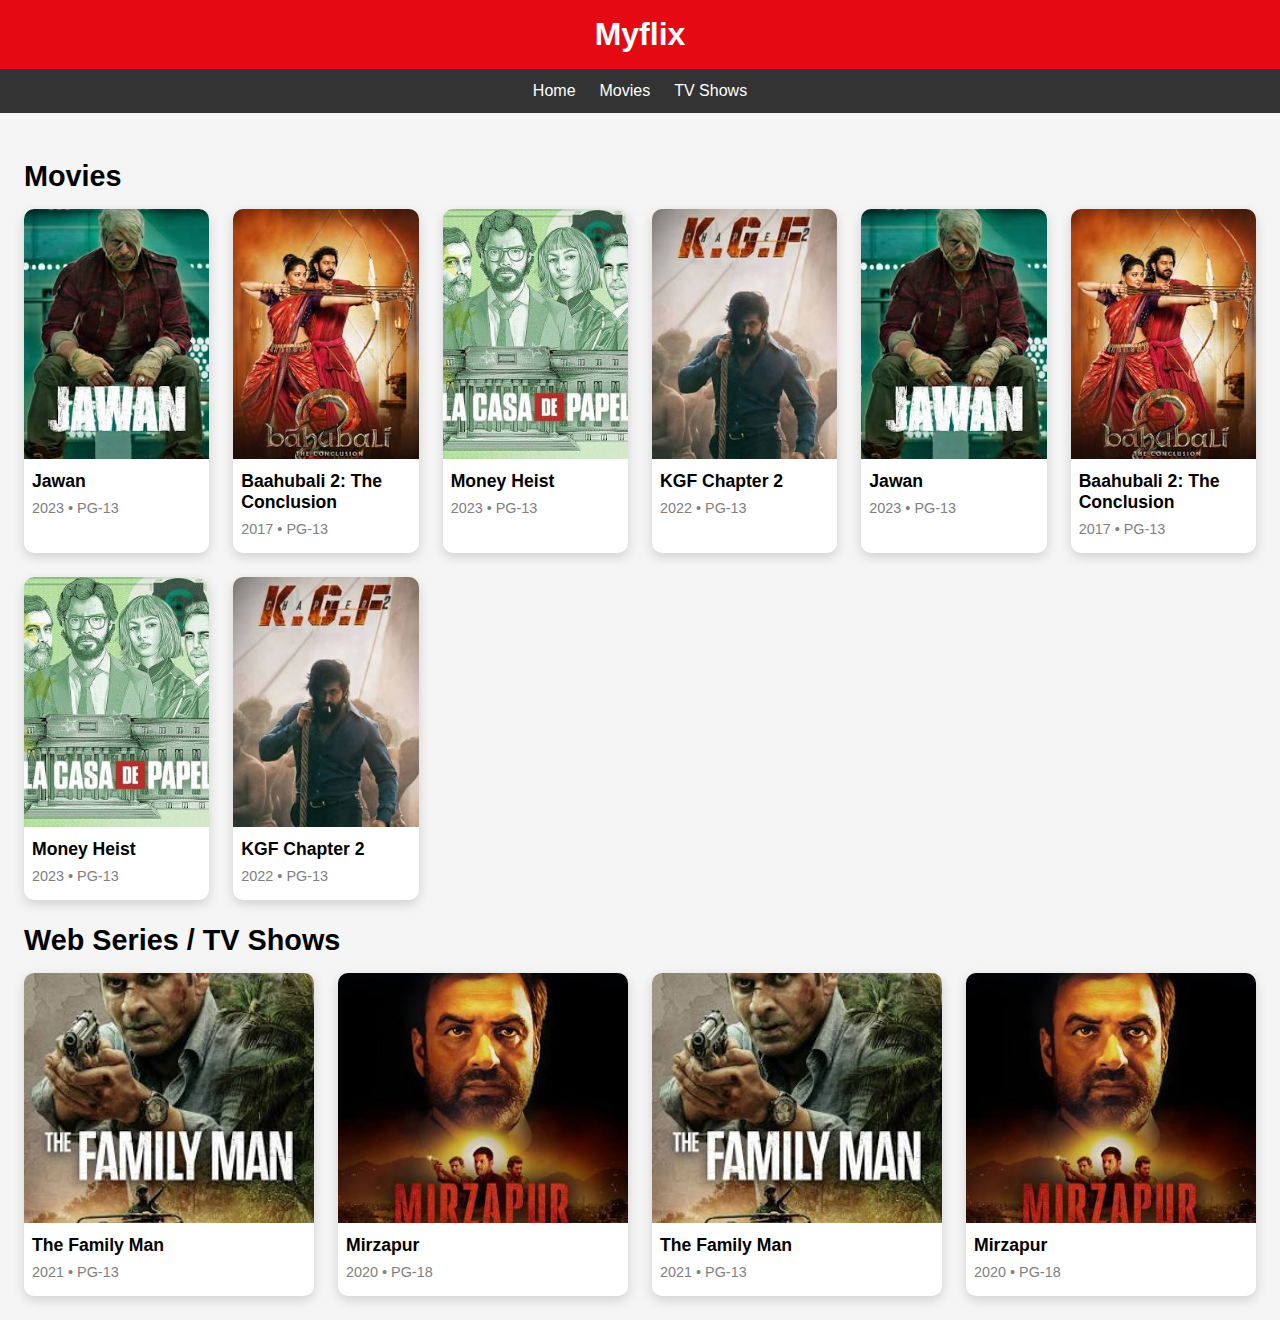
<file: index.html>
<!DOCTYPE html>
<html lang="en">
<head>
  <meta charset="UTF-8" />
  <meta name="viewport" content="width=device-width, initial-scale=1.0"/>
  <title>Myflix Entertainment App</title>
  <link rel="stylesheet" href="style.css" />
</head>
<body>
  
  <header>
    <h1>Myflix</h1>
  </header>
  <nav>
      <a href="index.html">Home</a>
      <a href="movies.html">Movies</a>
      <a href="tvshows.html">TV Shows</a>

    </nav>

  <main>
    <section id="movies">
      <h2>Movies</h2>
      <div class="video-grid" id="movie-grid"></div>
    </section>

    <section id="tvshows">
      <h2>Web Series / TV Shows</h2>
      <div class="video-grid" id="tvshow-grid"></div>
    </section>
  </main>

  <div id="video-modal" class="modal">
    <div class="modal-content">
      <span class="close-button" onclick="closeModal()">&times;</span>
      <div id="video-container"></div>
    </div>
  </div>
 
  <script src="script.js"></script>
</body>
</html>
</file>
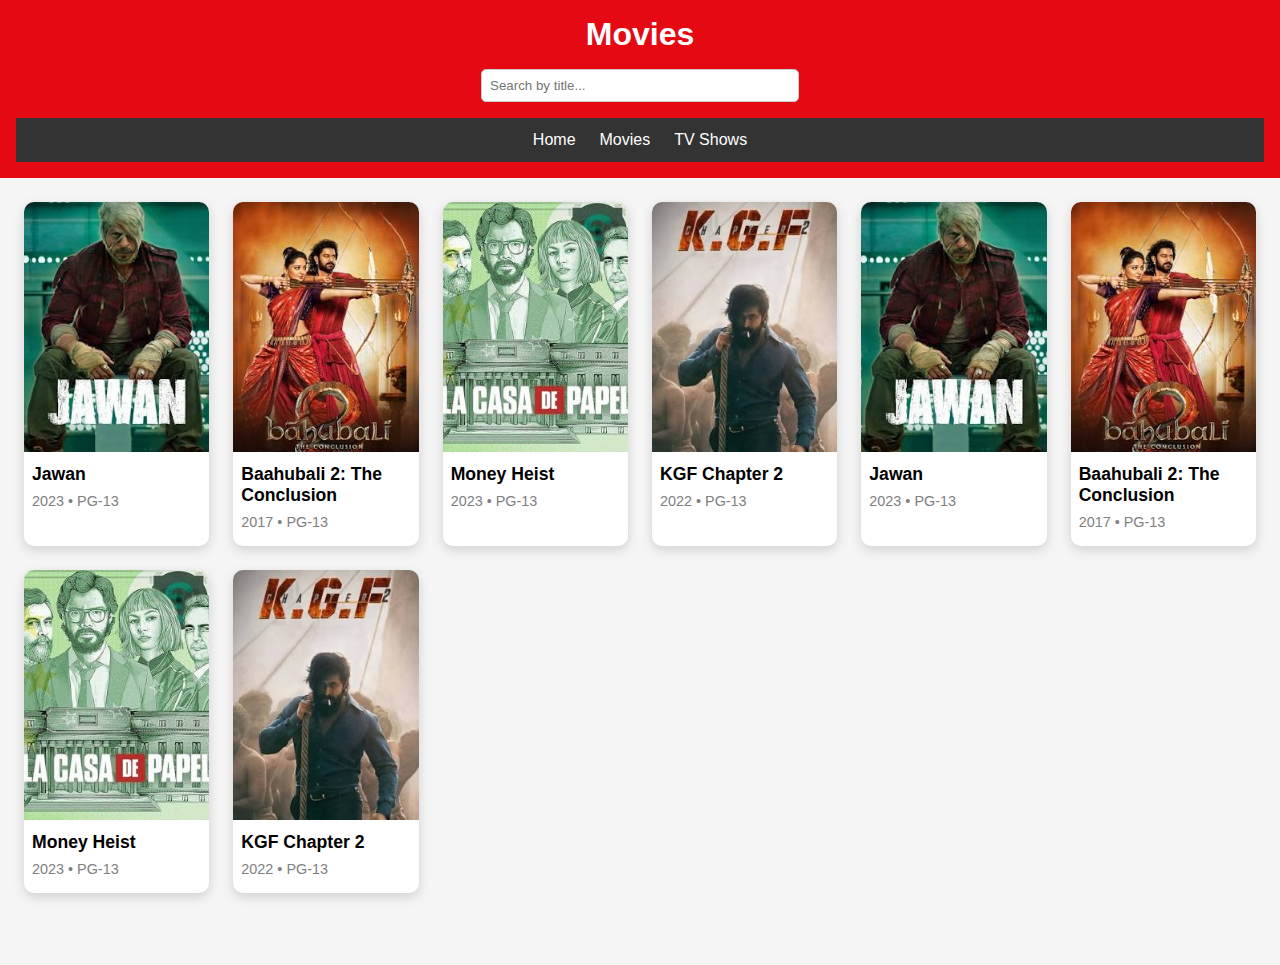
<file: movies.html>
<!DOCTYPE html>
<html lang="en">
<head>
  <meta charset="UTF-8" />
  <meta name="viewport" content="width=device-width, initial-scale=1.0"/>
  <title>Movies</title>
  <link rel="stylesheet" href="style.css" />
</head>
<body>
  <header>
    <h1>Movies</h1>
    <input type="text" id="search-input" placeholder="Search by title...">
     <nav>
      <a href="index.html">Home</a>
      <a href="movies.html">Movies</a>
      <a href="tvshows.html">TV Shows</a>

    </nav>
  </header>
<main>
  <div id="movie-grid" class="grid"></div>
</main>

<div id="video-modal" class="modal">
  <div class="modal-content">
    <span class="close-button" onclick="closeModal()">&times;</span>
    <div id="video-container"></div>
  </div>
</div>

  <main>
    <div id="movie-grid" class="grid"></div>
  </main>

  <script src="script.js"></script>
</body>
</html>
</file>
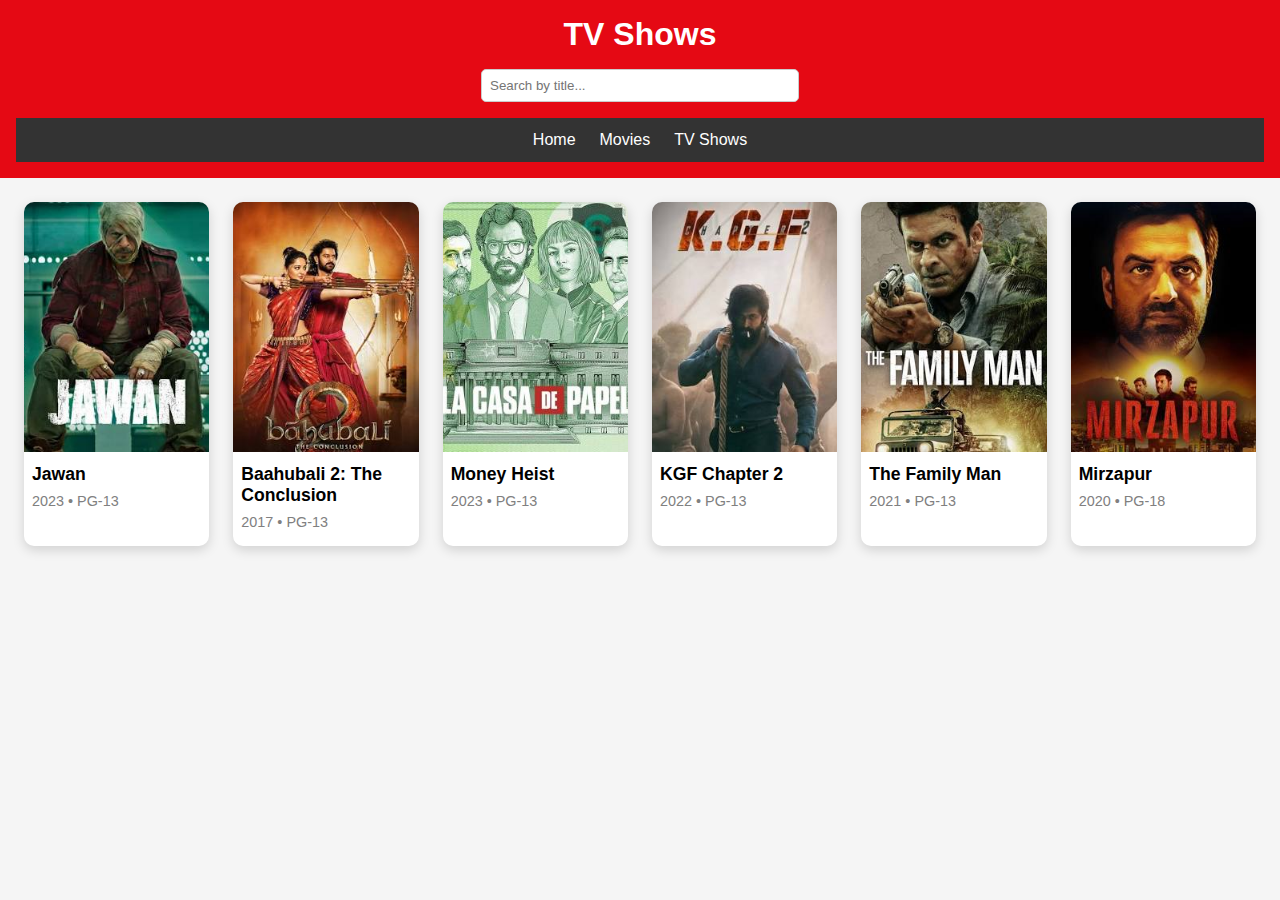
<file: tvshows.html>
<!DOCTYPE html>
<html lang="en">
<head>
  <meta charset="UTF-8" />
  <meta name="viewport" content="width=device-width, initial-scale=1.0"/>
  <title>TV Shows</title>
  <link rel="stylesheet" href="style.css" />
</head>
<body>
  <header>
    <h1>TV Shows</h1>
    <input type="text" id="search-input" placeholder="Search by title...">
    
    <nav>
      <a href="index.html">Home</a>
      <a href="movies.html">Movies</a>
      <a href="tvshows.html">TV Shows</a>

    </nav>
  </header>
<main>
  <div id="movie-grid" class="grid"></div>
</main>

<div id="video-modal" class="modal">
  <div class="modal-content">
    <span class="close-button" onclick="closeModal()">&times;</span>
    <div id="video-container"></div>
  </div>
</div>

  <main>
    <div id="movie-grid" class="grid"></div>
  </main>

  <script src="script.js"></script>
</body>
</html>
</file>
<file: style.css>
:root {
  --bg-light: #f5f5f5;
  --bg-dark: #121212;
  --text-light: #000;
  --text-dark: #fff;
  --primary: #e50914;
  --card-bg-light: #fff;
  --card-bg-dark: #1e1e1e;
}

body {
  margin: 0;
  font-family: 'Segoe UI', sans-serif;
  background-color: var(--bg-light);
  color: var(--text-light);
  transition: background-color 0.3s ease, color 0.3s ease;
}

body.dark {
  background-color: var(--bg-dark);
  color: var(--text-dark);
}

header {
  background-color: var(--primary);
  color: white;
  padding: 1rem;
  text-align: center;
  position: sticky;
  top: 0;
  z-index: 1000;
}

header h1 {
  margin: 0;
  font-size: 2rem;
}

nav {
  background-color: #333;
  display: flex;
  justify-content: center;
  gap: 1.5rem;
  padding: 0.8rem;
  flex-wrap: wrap;
}

nav a {
  color: #fff;
  text-decoration: none;
  font-weight: 500;
}

nav a:hover {
  color: var(--primary);
}

main {
  padding: 1.5rem;
}

h2 {
  margin-bottom: 1rem;
  font-size: 1.8rem;
}

.grid,
.video-grid {
  display: grid;
  grid-template-columns: repeat(auto-fit, minmax(180px, 1fr));
  gap: 1.5rem;
}

.video-card {
  background-color: var(--card-bg-light);
  border-radius: 10px;
  overflow: hidden;
  box-shadow: 0 4px 12px rgba(0, 0, 0, 0.15);
  cursor: pointer;
  transition: transform 0.3s ease, background-color 0.3s ease;
}

.video-card:hover {
  transform: translateY(-5px);
}

body.dark .video-card {
  background-color: var(--card-bg-dark);
}

.video-card img {
  width: 100%;
  height: 250px;
  object-fit: cover;
}

.video-card h3 {
  margin: 0.5rem;
  font-size: 1.1rem;
}

.video-card p {
  margin: 0 0.5rem 1rem;
  color: gray;
  font-size: 0.9rem;
}

input#search-input {
  width: 80%;
  max-width: 300px;
  padding: 0.5rem;
  margin: 1rem auto;
  display: block;
  border-radius: 5px;
  border: 1px solid #ccc;
}

button#theme-toggle {
  margin: 1rem auto;
  display: block;
  padding: 0.5rem 1rem;
  background-color: var(--primary);
  border: none;
  border-radius: 5px;
  color: white;
  cursor: pointer;
  font-weight: bold;
}

button#theme-toggle:hover {
  background-color: #b20710;
}

/* Modal */
.modal {
  display: none;
  position: fixed;
  top: 0;
  left: 0;
  width: 100%;
  height: 100%;
  background-color: rgba(0, 0, 0, 0.85);
  justify-content: center;
  align-items: center;
  z-index: 9999;
}

.modal.active {
  display: flex;
}

.modal-content {
  background-color: #000;
  padding: 1rem;
  border-radius: 10px;
  width: 90%;
  max-width: 800px;
  position: relative;
}

.modal-content iframe {
  width: 100%;
  height: 450px;
  border: none;
  border-radius: 8px;
}

.close-button {
  position: absolute;
  top: 0.5rem;
  right: 1rem;
  font-size: 2rem;
  color: white;
  cursor: pointer;
}

/* Responsive Tweaks */
@media (max-width: 600px) {
  .video-card img {
    height: 180px;
  }

  .modal-content iframe {
    height: 250px;
  }

  nav {
    flex-direction: column;
  }
}
</file>
